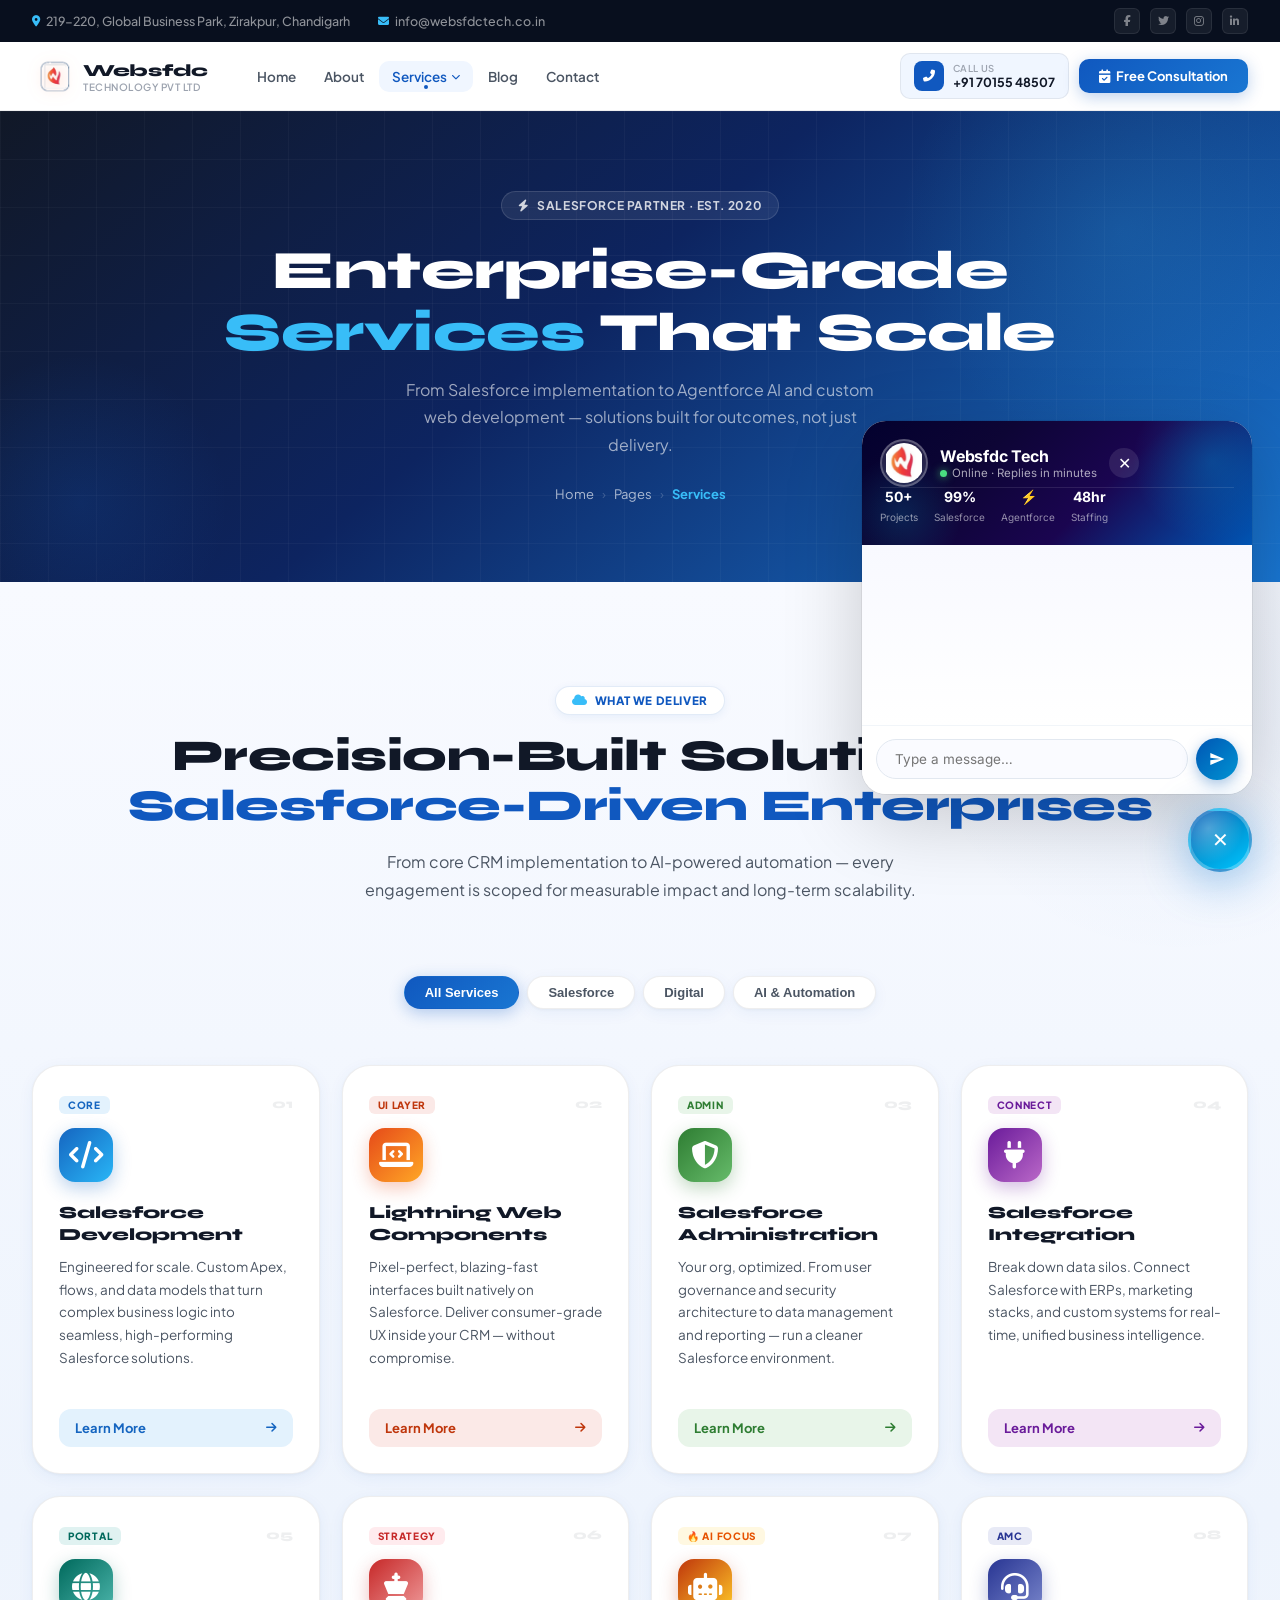
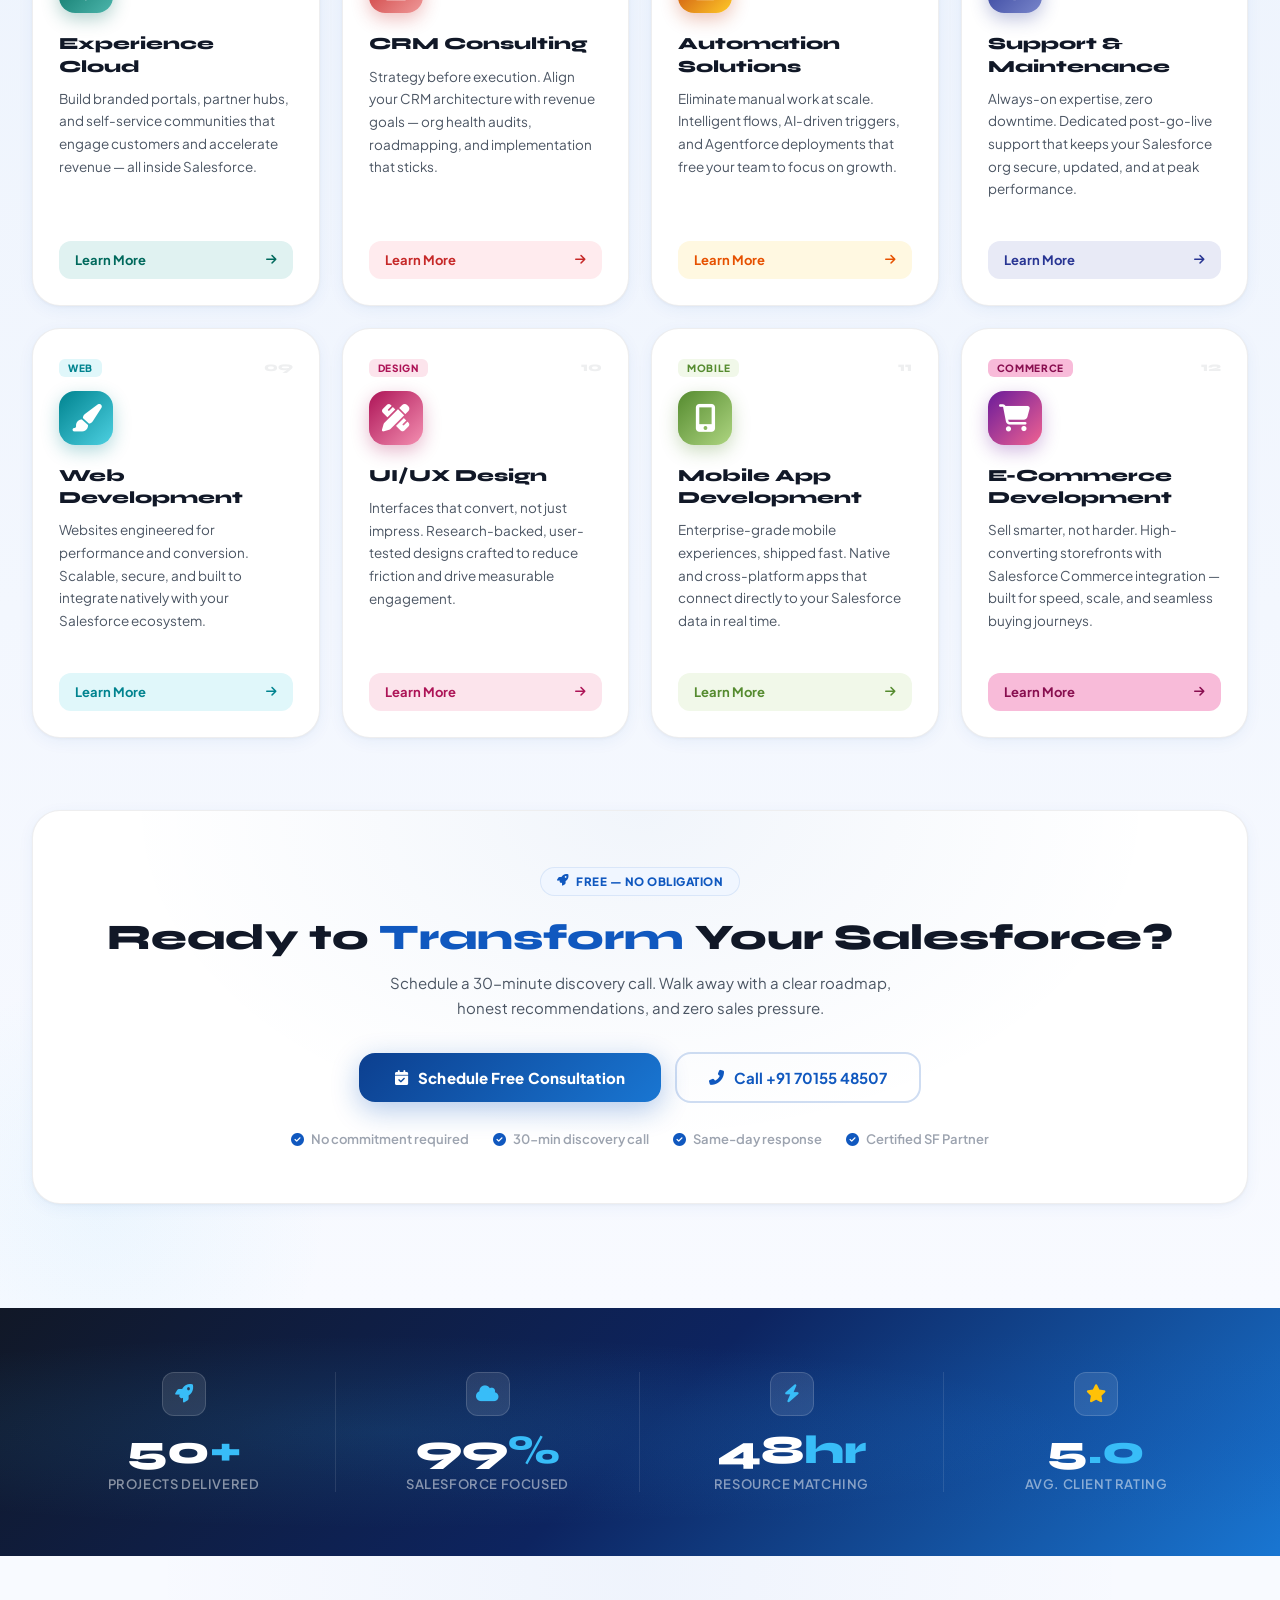
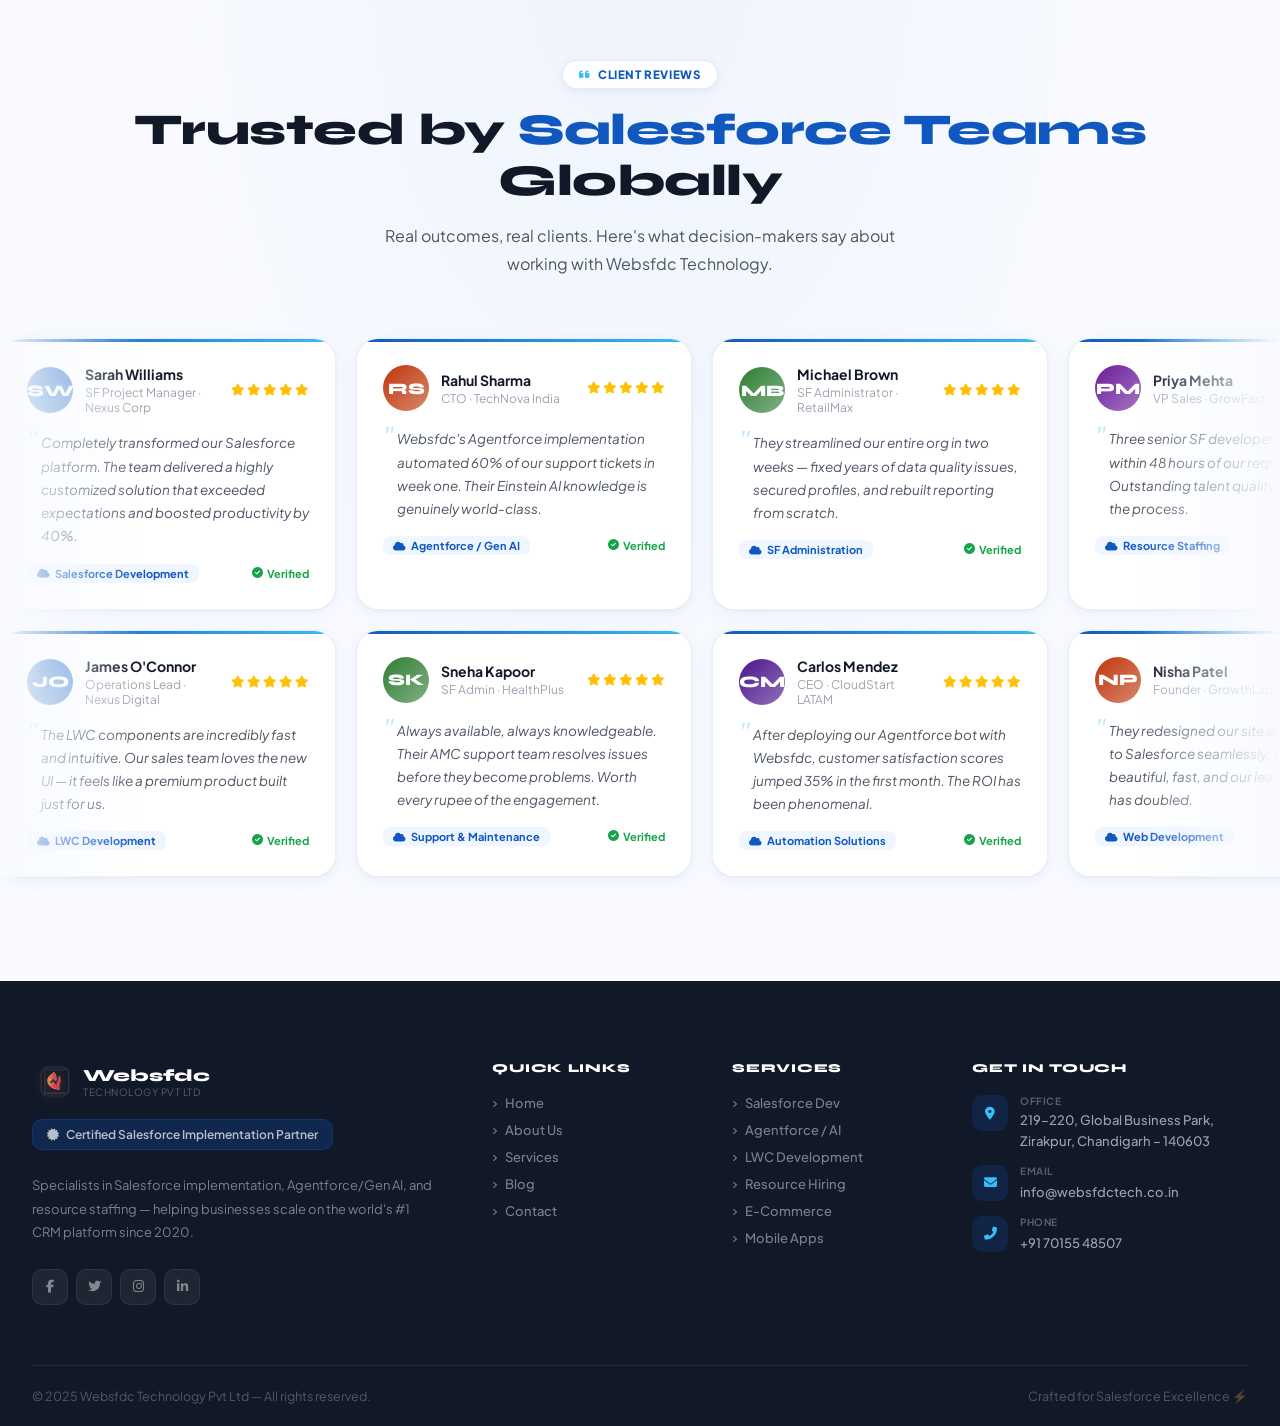
<file: Websfdc Site backup/service (1).html>
<!DOCTYPE html>
<html lang="en">
<head>
<meta charset="UTF-8"/>
<meta name="viewport" content="width=device-width,initial-scale=1.0"/>
<title>Services — Websfdc Technology</title>
<link rel="preconnect" href="https://fonts.googleapis.com"/>
<link rel="preconnect" href="https://fonts.gstatic.com" crossorigin/>
<link href="https://fonts.googleapis.com/css2?family=Plus+Jakarta+Sans:wght@400;500;600;700;800&family=Syne:wght@700;800&display=swap" rel="stylesheet"/>
<link rel="stylesheet" href="https://cdnjs.cloudflare.com/ajax/libs/font-awesome/6.5.0/css/all.min.css"/>
<style>
/* ═══════════════════════════════════════════════════════
   DESIGN TOKENS
═══════════════════════════════════════════════════════ */
:root {
  --p:       #1058BF;
  --p2:      #0C3F8F;
  --p3:      #1976D2;
  --sky:     #38BDF8;
  --accent:  #FF6B35;
  --dark:    #080F1E;
  --dark2:   #111827;
  --text:    #111827;
  --sub:     #4B5563;
  --muted:   #9CA3AF;
  --border:  rgba(17,24,39,0.07);
  --soft:    #F0F6FF;
  --softer:  #F8FAFF;
  --white:   #FFFFFF;
  --r-sm:    10px;
  --r-md:    16px;
  --r-lg:    22px;
  --r-xl:    28px;
  --shadow:  0 1px 3px rgba(0,0,0,.04), 0 4px 16px rgba(17,88,191,.06);
  --shadow2: 0 8px 32px rgba(17,88,191,.13), 0 2px 8px rgba(0,0,0,.06);
  --shadow3: 0 20px 64px rgba(17,88,191,.18), 0 4px 16px rgba(0,0,0,.08);
  --trans:   all .35s cubic-bezier(.4,0,.2,1);
}

*,*::before,*::after { box-sizing:border-box; margin:0; padding:0; }
html { scroll-behavior:smooth; }
body {
  font-family:'Plus Jakarta Sans',sans-serif;
  background:#fff; color:var(--text);
  -webkit-font-smoothing:antialiased;
  overflow-x:hidden;
}

/* ═══════════════════════════════════════════════════════
   TOPBAR
═══════════════════════════════════════════════════════ */
.topbar {
  background:var(--dark);
  padding:0;
  height:42px;
  display:flex;
  align-items:center;
}
.topbar-in {
  max-width:1320px; margin:0 auto; padding:0 32px;
  width:100%;
  display:flex; align-items:center; justify-content:space-between;
}
.topbar-left { display:flex; gap:28px; }
.topbar-left a {
  color:rgba(255,255,255,.55); font-size:12.5px; text-decoration:none;
  display:flex; align-items:center; gap:6px; transition:color .2s;
  font-weight:500;
}
.topbar-left a i { color:var(--sky); font-size:11px; }
.topbar-left a:hover { color:#fff; }
.topbar-right { display:flex; align-items:center; gap:10px; }
.tb-social {
  width:26px; height:26px; border-radius:6px;
  background:rgba(255,255,255,.06);
  border:1px solid rgba(255,255,255,.08);
  display:flex; align-items:center; justify-content:center;
  color:rgba(255,255,255,.45); font-size:11px; text-decoration:none;
  transition:var(--trans);
}
.tb-social:hover { background:var(--p3); color:#fff; transform:translateY(-2px); }

/* ═══════════════════════════════════════════════════════
   NAVBAR
═══════════════════════════════════════════════════════ */
.navbar {
  position:sticky; top:0; z-index:1000;
  background:rgba(255,255,255,.97);
  backdrop-filter:blur(20px) saturate(180%);
  border-bottom:1px solid var(--border);
  transition:box-shadow .3s;
}
.navbar.scrolled { box-shadow:0 4px 32px rgba(17,88,191,.09); }
.nav-in {
  max-width:1320px; margin:0 auto; padding:0 32px;
  display:flex; align-items:center; height:68px; gap:36px;
}
.brand {
  display:flex; align-items:center; gap:11px;
  text-decoration:none; flex-shrink:0;
}
.brand-logo {
  width:40px; height:40px;
  display:flex; align-items:center; justify-content:center;
}
.brand-logo img {
  width:40px; height:40px; object-fit:contain;
  filter:drop-shadow(0 2px 8px rgba(255,107,53,.35));
}
.brand-text .b1 {
  display:block; font-family:'Syne',sans-serif;
  font-size:17px; font-weight:800; color:var(--dark2); letter-spacing:-.3px;
}
.brand-text .b2 {
  display:block; font-size:10px; color:var(--muted);
  font-weight:600; letter-spacing:.5px; text-transform:uppercase;
}
.nav-links { display:flex; align-items:center; gap:2px; flex:1; list-style:none; }
.nav-links a {
  display:flex; align-items:center; gap:4px;
  padding:7px 13px; border-radius:var(--r-sm);
  font-size:13.5px; font-weight:600; color:var(--sub);
  text-decoration:none; transition:var(--trans);
}
.nav-links a:hover,.nav-links a.active { color:var(--p); background:var(--soft); }
.nav-links a.active { position:relative; }
.nav-links a.active::after {
  content:''; position:absolute; bottom:3px; left:50%;
  transform:translateX(-50%); width:4px; height:4px;
  border-radius:50%; background:var(--p);
}
/* Dropdown */
.nd { position:relative; }
.nd > a i { font-size:9px; transition:transform .25s; }
.nd:hover > a i { transform:rotate(180deg); }
.dd {
  position:absolute; top:calc(100% + 12px); left:-12px;
  background:#fff; border-radius:var(--r-xl);
  box-shadow:0 24px 64px rgba(17,88,191,.15), 0 0 0 1px rgba(17,88,191,.06);
  padding:10px; min-width:600px;
  opacity:0; visibility:hidden; transform:translateY(10px);
  transition:all .3s cubic-bezier(.34,1.56,.64,1); pointer-events:none;
}
.nd:hover .dd { opacity:1; visibility:visible; transform:translateY(0); pointer-events:all; }
.dd-g { display:grid; grid-template-columns:1fr 1fr; gap:4px; }
.dd-item {
  display:flex; align-items:flex-start; gap:12px;
  padding:13px 14px; border-radius:16px;
  text-decoration:none; color:inherit; transition:background .2s;
}
.dd-item:hover { background:var(--soft); }
.dd-ic {
  width:38px; height:38px; border-radius:10px;
  display:flex; align-items:center; justify-content:center;
  font-size:17px; flex-shrink:0;
}
.dd-tx strong { display:block; font-size:13px; font-weight:700; color:var(--text); margin-bottom:2px; }
.dd-tx span { font-size:11.5px; color:var(--muted); line-height:1.4; }
.dd-footer {
  margin-top:6px; padding:12px 14px;
  background:linear-gradient(135deg,var(--dark2),var(--p3));
  border-radius:16px; display:flex; align-items:center; justify-content:space-between;
}
.dd-footer span { color:rgba(255,255,255,.65); font-size:12px; }
.dd-footer a { color:#fff; font-size:12.5px; font-weight:700; text-decoration:none; display:flex; align-items:center; gap:5px; }

.nav-actions { display:flex; align-items:center; gap:10px; margin-left:auto; flex-shrink:0; }
.btn-phone {
  display:flex; align-items:center; gap:9px;
  padding:7px 13px; border-radius:var(--r-sm);
  background:var(--soft); border:1.5px solid var(--border);
  text-decoration:none; transition:var(--trans);
}
.btn-phone:hover { background:var(--p); border-color:var(--p); }
.btn-phone:hover * { color:#fff !important; }
.bp-ic {
  width:30px; height:30px; border-radius:8px;
  background:var(--p); color:#fff;
  display:flex; align-items:center; justify-content:center; font-size:12px;
}
.btn-phone:hover .bp-ic { background:rgba(255,255,255,.2); }
.bp-tx .t1 { display:block; font-size:9.5px; color:var(--muted); font-weight:600; text-transform:uppercase; letter-spacing:.4px; }
.bp-tx .t2 { display:block; font-size:12.5px; color:var(--text); font-weight:700; }
.btn-consult {
  padding:9px 20px; border-radius:var(--r-sm);
  background:linear-gradient(135deg,var(--p),var(--p3));
  color:#fff; font-size:13px; font-weight:700;
  text-decoration:none; white-space:nowrap;
  box-shadow:0 4px 16px rgba(17,88,191,.28);
  transition:var(--trans); display:flex; align-items:center; gap:6px;
  border:none; cursor:pointer;
}
.btn-consult:hover { transform:translateY(-2px); box-shadow:0 8px 28px rgba(17,88,191,.38); }
.burger { display:none; flex-direction:column; gap:5px; background:none; border:none; cursor:pointer; padding:4px; }
.burger span { display:block; width:22px; height:2px; background:var(--text); border-radius:2px; transition:var(--trans); }

/* ═══════════════════════════════════════════════════════
   PAGE HERO
═══════════════════════════════════════════════════════ */
.hero {
  background:linear-gradient(140deg, var(--dark2) 0%, #0D2460 45%, var(--p3) 100%);
  padding:80px 32px; text-align:center; position:relative; overflow:hidden;
}
.hero-grid {
  position:absolute; inset:0;
  background-image:linear-gradient(rgba(255,255,255,.03) 1px,transparent 1px),
    linear-gradient(90deg,rgba(255,255,255,.03) 1px,transparent 1px);
  background-size:48px 48px;
}
.hero-orb1 {
  position:absolute; top:-120px; right:-80px;
  width:480px; height:480px; border-radius:50%;
  background:radial-gradient(circle,rgba(56,189,248,.14),transparent 65%);
}
.hero-orb2 {
  position:absolute; bottom:-80px; left:-80px;
  width:320px; height:320px; border-radius:50%;
  background:radial-gradient(circle,rgba(17,88,191,.2),transparent 65%);
}
.hero-inner { position:relative; z-index:1; }
.hero-eyebrow {
  display:inline-flex; align-items:center; gap:8px;
  background:rgba(255,255,255,.08); border:1px solid rgba(255,255,255,.12);
  color:rgba(255,255,255,.8); padding:6px 16px; border-radius:20px;
  font-size:12px; font-weight:700; letter-spacing:.6px; text-transform:uppercase;
  margin-bottom:20px;
}
.hero h1 {
  font-family:'Syne',sans-serif;
  font-size:clamp(30px,5vw,54px); font-weight:800; color:#fff;
  line-height:1.15; letter-spacing:-.5px; margin-bottom:12px;
}
.hero h1 em { font-style:normal; color:var(--sky); }
.hero p {
  font-size:16px; color:rgba(255,255,255,.6);
  max-width:480px; margin:0 auto 28px; line-height:1.7;
}
.breadcrumb {
  display:flex; align-items:center; justify-content:center;
  gap:8px; list-style:none; font-size:13px;
}
.breadcrumb li { color:rgba(255,255,255,.4); }
.breadcrumb li a { color:rgba(255,255,255,.65); text-decoration:none; transition:color .2s; }
.breadcrumb li a:hover { color:#fff; }
.breadcrumb li.act { color:var(--sky); font-weight:700; }
.breadcrumb li:not(:last-child)::after { content:'›'; margin-left:8px; opacity:.5; }

/* ═══════════════════════════════════════════════════════
   SERVICES SECTION — THE STAR
═══════════════════════════════════════════════════════ */
.services {
  padding:104px 32px;
  background:linear-gradient(180deg, #F8FAFF 0%, #EEF4FD 40%, #F8FAFF 100%);
  position:relative; overflow:hidden;
}
.services::before {
  content:''; position:absolute; top:-200px; right:-200px;
  width:600px; height:600px; border-radius:50%;
  background:radial-gradient(circle,rgba(17,88,191,.05),transparent 65%);
  pointer-events:none;
}
.services::after {
  content:''; position:absolute; bottom:-150px; left:-150px;
  width:500px; height:500px; border-radius:50%;
  background:radial-gradient(circle,rgba(56,189,248,.06),transparent 65%);
  pointer-events:none;
}
.svc-wrap { max-width:1320px; margin:0 auto; position:relative; z-index:1; }

/* Section header */
.svc-header { text-align:center; margin-bottom:72px; }
.sec-tag {
  display:inline-flex; align-items:center; gap:7px;
  background:#fff; color:var(--p); padding:6px 16px;
  border-radius:20px; font-size:11.5px; font-weight:800;
  letter-spacing:.6px; text-transform:uppercase; margin-bottom:16px;
  border:1.5px solid rgba(17,88,191,.12);
  box-shadow:0 2px 10px rgba(17,88,191,.07);
}
.sec-tag i { font-size:12px; color:var(--sky); }
.sec-h {
  font-family:'Syne',sans-serif;
  font-size:clamp(26px,4vw,44px); font-weight:800;
  color:var(--text); line-height:1.15; letter-spacing:-.5px;
  margin-bottom:16px;
}
.sec-h em { font-style:normal; color:var(--p); }
.sec-sub {
  font-size:16px; color:var(--sub); line-height:1.75;
  max-width:580px; margin:0 auto;
}

/* Filter tabs */
.filter-tabs {
  display:flex; align-items:center; justify-content:center;
  gap:8px; margin-bottom:56px; flex-wrap:wrap;
}
.ftab {
  padding:8px 20px; border-radius:24px; font-size:13px; font-weight:600;
  background:#fff; border:1.5px solid var(--border); color:var(--sub);
  cursor:pointer; transition:var(--trans);
  box-shadow:var(--shadow);
}
.ftab:hover { border-color:var(--p); color:var(--p); }
.ftab.active {
  background:linear-gradient(135deg,var(--p),var(--p3));
  border-color:transparent; color:#fff;
  box-shadow:0 4px 16px rgba(17,88,191,.3);
}

/* Grid */
.svc-grid {
  display:grid;
  grid-template-columns:repeat(4,1fr);
  gap:22px;
}

/* ───────────────── SERVICE CARD ───────────────── */
.svc-card {
  background:#fff; border-radius:var(--r-xl);
  border:1.5px solid var(--border);
  padding:30px 26px 26px;
  position:relative; overflow:hidden;
  transition:var(--trans);
  box-shadow:var(--shadow);
  display:flex; flex-direction:column;
  cursor:pointer;
}

/* Subtle gradient shimmer top */
.svc-card::before {
  content:''; position:absolute; top:0; left:0; right:0;
  height:3px; border-radius:var(--r-xl) var(--r-xl) 0 0;
  background:linear-gradient(90deg, var(--card-c1), var(--card-c2));
  opacity:0; transition:opacity .3s;
}
/* Full overlay on hover */
.svc-card::after {
  content:''; position:absolute; inset:0; border-radius:calc(var(--r-xl) - 1px);
  background:linear-gradient(140deg, var(--card-c1), var(--card-c2));
  opacity:0; transition:opacity .35s; z-index:0;
}
.svc-card:hover {
  transform:translateY(-10px) scale(1.015);
  box-shadow:var(--shadow3);
  border-color:transparent;
}
.svc-card:hover::before { opacity:1; }
.svc-card:hover::after  { opacity:1; }
.svc-card > * { position:relative; z-index:1; }

/* Icon */
.svc-icon-wrap {
  width:54px; height:54px; border-radius:16px;
  display:flex; align-items:center; justify-content:center;
  font-size:22px; margin-bottom:20px; flex-shrink:0;
  transition:var(--trans);
  background:linear-gradient(135deg, var(--card-ic1), var(--card-ic2));
  box-shadow:0 6px 18px var(--card-sh);
}
.svc-card:hover .svc-icon-wrap {
  transform:rotate(-6deg) scale(1.12);
  box-shadow:0 10px 28px rgba(0,0,0,.2);
}
.svc-icon-wrap i { color:#fff; }

/* Top row */
.svc-top { display:flex; align-items:flex-start; justify-content:space-between; margin-bottom:14px; }
.svc-cat {
  font-size:10px; font-weight:800; text-transform:uppercase;
  letter-spacing:.7px; padding:3px 9px; border-radius:6px;
  background:var(--card-tag-bg); color:var(--card-tag-c);
  transition:var(--trans);
}
.svc-card:hover .svc-cat { background:rgba(255,255,255,.18); color:rgba(255,255,255,.85); }

.svc-num {
  font-family:'Syne',sans-serif; font-size:13px; font-weight:800;
  color:var(--border); transition:var(--trans);
}
.svc-card:hover .svc-num { color:rgba(255,255,255,.2); }

/* Title */
.svc-title {
  font-family:'Syne',sans-serif; font-size:17px; font-weight:800;
  color:var(--text); margin-bottom:10px; line-height:1.3;
  transition:color .3s;
}
.svc-card:hover .svc-title { color:#fff; }

/* Description */
.svc-desc {
  font-size:13.5px; color:var(--sub); line-height:1.68;
  margin-bottom:20px; flex:1;
  transition:color .3s;
}
.svc-card:hover .svc-desc { color:rgba(255,255,255,.75); }

/* Feature pills — hidden by default, shown on hover */
.svc-pills {
  display:flex; flex-wrap:wrap; gap:6px; margin-bottom:20px;
  max-height:0; overflow:hidden; opacity:0;
  transition:max-height .4s ease, opacity .3s;
}
.svc-card:hover .svc-pills { max-height:80px; opacity:1; }
.pill {
  font-size:11px; font-weight:600; padding:4px 10px; border-radius:8px;
  background:rgba(255,255,255,.18); color:rgba(255,255,255,.9);
  border:1px solid rgba(255,255,255,.2);
}

/* CTA button */
.svc-btn {
  display:flex; align-items:center; justify-content:space-between;
  padding:11px 16px; border-radius:12px;
  background:var(--card-tag-bg); border:none;
  color:var(--card-tag-c); font-size:13px; font-weight:700;
  cursor:pointer; text-decoration:none; width:100%;
  transition:var(--trans);
}
.svc-btn i { font-size:12px; transition:transform .25s; }
.svc-btn:hover i { transform:translateX(4px); }
.svc-card:hover .svc-btn {
  background:rgba(255,255,255,.18);
  border:1.5px solid rgba(255,255,255,.25);
  color:#fff;
}
.svc-card:hover .svc-btn:hover { background:rgba(255,255,255,.28); }

/* Card Color Themes — each card gets its own palette */
.t-blue   { --card-c1:#0D47A1; --card-c2:#1976D2; --card-ic1:#1565C0; --card-ic2:#29B6F6; --card-sh:rgba(21,101,192,.3);  --card-tag-bg:#E3F2FD; --card-tag-c:#1565C0; }
.t-orange { --card-c1:#BF360C; --card-c2:#F57F17; --card-ic1:#E64A19; --card-ic2:#FFA726; --card-sh:rgba(230,74,25,.3);   --card-tag-bg:#FBE9E7; --card-tag-c:#BF360C; }
.t-green  { --card-c1:#1B5E20; --card-c2:#43A047; --card-ic1:#2E7D32; --card-ic2:#66BB6A; --card-sh:rgba(46,125,50,.3);   --card-tag-bg:#E8F5E9; --card-tag-c:#2E7D32; }
.t-violet { --card-c1:#4A148C; --card-c2:#8E24AA; --card-ic1:#6A1B9A; --card-ic2:#BA68C8; --card-sh:rgba(106,27,154,.3);  --card-tag-bg:#F3E5F5; --card-tag-c:#6A1B9A; }
.t-red    { --card-c1:#B71C1C; --card-c2:#E53935; --card-ic1:#C62828; --card-ic2:#EF9A9A; --card-sh:rgba(198,40,40,.3);   --card-tag-bg:#FFEBEE; --card-tag-c:#C62828; }
.t-teal   { --card-c1:#004D40; --card-c2:#00897B; --card-ic1:#00695C; --card-ic2:#4DB6AC; --card-sh:rgba(0,105,92,.3);    --card-tag-bg:#E0F2F1; --card-tag-c:#00695C; }
.t-indigo { --card-c1:#1A237E; --card-c2:#3949AB; --card-ic1:#283593; --card-ic2:#7986CB; --card-sh:rgba(40,53,147,.3);   --card-tag-bg:#E8EAF6; --card-tag-c:#283593; }
.t-rose   { --card-c1:#880E4F; --card-c2:#E91E63; --card-ic1:#AD1457; --card-ic2:#F48FB1; --card-sh:rgba(173,20,87,.3);   --card-tag-bg:#FCE4EC; --card-tag-c:#AD1457; }
.t-amber  { --card-c1:#E65100; --card-c2:#FF8F00; --card-ic1:#BF360C; --card-ic2:#FFCA28; --card-sh:rgba(191,54,12,.3);   --card-tag-bg:#FFF8E1; --card-tag-c:#E65100; }
.t-cyan   { --card-c1:#006064; --card-c2:#0097A7; --card-ic1:#00838F; --card-ic2:#4DD0E1; --card-sh:rgba(0,131,143,.3);   --card-tag-bg:#E0F7FA; --card-tag-c:#00838F; }
.t-lime   { --card-c1:#33691E; --card-c2:#7CB342; --card-ic1:#558B2F; --card-ic2:#AED581; --card-sh:rgba(85,139,47,.3);   --card-tag-bg:#F1F8E9; --card-tag-c:#558B2F; }
.t-pink   { --card-c1:#4A148C; --card-c2:#D81B60; --card-ic1:#6A1B9A; --card-ic2:#F06292; --card-sh:rgba(106,27,154,.3);  --card-tag-bg:#F8BBD9; --card-tag-c:#880E4F; }

/* ── CTA Section ── */
.svc-cta {
  text-align:center; margin-top:72px; padding:56px 32px;
  background:#fff; border-radius:var(--r-xl);
  border:1.5px solid var(--border);
  position:relative; overflow:hidden;
  box-shadow:var(--shadow);
}
.svc-cta::before {
  content:''; position:absolute; inset:0;
  background:radial-gradient(ellipse at 50% 0%,rgba(17,88,191,.06),transparent 60%);
}
.cta-inner { position:relative; z-index:1; }
.cta-badge {
  display:inline-flex; align-items:center; gap:7px;
  background:var(--soft); color:var(--p); padding:6px 16px;
  border-radius:20px; font-size:11.5px; font-weight:800;
  letter-spacing:.5px; text-transform:uppercase; margin-bottom:20px;
  border:1.5px solid rgba(17,88,191,.1);
}
.cta-h {
  font-family:'Syne',sans-serif; font-size:clamp(22px,3.5vw,36px);
  font-weight:800; color:var(--text); margin-bottom:12px; line-height:1.2;
}
.cta-h em { font-style:normal; color:var(--p); }
.cta-sub { font-size:15px; color:var(--sub); margin-bottom:32px; line-height:1.65; }
.cta-btns { display:flex; align-items:center; justify-content:center; gap:14px; flex-wrap:wrap; }
.btn-cta-primary {
  display:inline-flex; align-items:center; gap:10px;
  padding:15px 36px; border-radius:16px;
  background:linear-gradient(135deg,var(--p2),var(--p3));
  color:#fff; font-size:15px; font-weight:800;
  text-decoration:none; letter-spacing:.1px;
  box-shadow:0 8px 28px rgba(17,88,191,.32);
  transition:var(--trans); border:none; cursor:pointer;
}
.btn-cta-primary:hover { transform:translateY(-3px); box-shadow:0 14px 40px rgba(17,88,191,.44); }
.btn-cta-secondary {
  display:inline-flex; align-items:center; gap:10px;
  padding:14px 32px; border-radius:16px;
  background:transparent; color:var(--p);
  font-size:15px; font-weight:700; text-decoration:none;
  border:2px solid rgba(17,88,191,.2); transition:var(--trans);
}
.btn-cta-secondary:hover { border-color:var(--p); background:var(--soft); }
.cta-trust {
  display:flex; align-items:center; justify-content:center;
  gap:24px; margin-top:28px; flex-wrap:wrap;
}
.ct-item {
  display:flex; align-items:center; gap:7px;
  font-size:13px; font-weight:600; color:var(--muted);
}
.ct-item i { color:var(--p); font-size:13px; }

/* ═══════════════════════════════════════════════════════
   STATS BAR
═══════════════════════════════════════════════════════ */
.stats {
  background:linear-gradient(135deg,var(--dark2) 0%,#0D2460 50%,var(--p3) 100%);
  padding:64px 32px; position:relative; overflow:hidden;
}
.stats::before {
  content:''; position:absolute; inset:0;
  background:radial-gradient(ellipse at 30% 50%,rgba(56,189,248,.12),transparent 55%),
    radial-gradient(ellipse at 80% 50%,rgba(17,88,191,.15),transparent 55%);
}
.stats-in { max-width:1320px; margin:0 auto; position:relative; z-index:1; }
.stats-grid { display:grid; grid-template-columns:repeat(4,1fr); gap:0; }
.stat-item {
  text-align:center; padding:0 24px;
  border-right:1px solid rgba(255,255,255,.1);
}
.stat-item:last-child { border-right:none; }
.stat-icon-wrap {
  width:44px; height:44px; border-radius:12px;
  background:rgba(255,255,255,.1); border:1px solid rgba(255,255,255,.15);
  display:flex; align-items:center; justify-content:center;
  font-size:18px; margin:0 auto 14px;
}
.stat-num {
  font-family:'Syne',sans-serif; font-size:40px; font-weight:800;
  color:#fff; line-height:1; margin-bottom:6px;
}
.stat-num span { color:var(--sky); }
.stat-lbl { font-size:13px; color:rgba(255,255,255,.5); font-weight:600; text-transform:uppercase; letter-spacing:.6px; }

/* ═══════════════════════════════════════════════════════
   TESTIMONIALS — DUAL MARQUEE
═══════════════════════════════════════════════════════ */
.testi {
  padding:104px 0;
  background:var(--softer);
  overflow:hidden;
  position:relative;
}
.testi::before {
  content:''; position:absolute; inset:0;
  background:radial-gradient(ellipse at 50% 0%,rgba(17,88,191,.04),transparent 55%);
}
.testi-head {
  text-align:center; margin-bottom:60px;
  padding:0 32px; position:relative; z-index:1;
}
.marquee-outer { position:relative; }
.marquee-fade-l, .marquee-fade-r {
  position:absolute; top:0; bottom:0; width:140px; z-index:2; pointer-events:none;
}
.marquee-fade-l { left:0;  background:linear-gradient(90deg,var(--softer),transparent); }
.marquee-fade-r { right:0; background:linear-gradient(-90deg,var(--softer),transparent); }
.marquee-wrap { display:flex; flex-direction:column; gap:20px; }
.m-row { display:flex; gap:20px; width:max-content; }
.m-row.r1 { animation:mLeft  42s linear infinite; }
.m-row.r2 { animation:mRight 48s linear infinite; }
.m-row:hover { animation-play-state:paused; }
@keyframes mLeft  { 0%{transform:translateX(0)} 100%{transform:translateX(-50%)} }
@keyframes mRight { 0%{transform:translateX(-50%)} 100%{transform:translateX(0)} }

.t-card {
  flex-shrink:0; width:336px; background:#fff;
  border-radius:22px; padding:26px;
  border:1.5px solid var(--border);
  box-shadow:var(--shadow);
  transition:transform .3s, box-shadow .3s;
  position:relative; overflow:hidden;
}
.t-card::before {
  content:''; position:absolute; top:0; left:0; right:0;
  height:3px; background:linear-gradient(90deg,var(--p),var(--sky));
  border-radius:22px 22px 0 0;
}
.t-card:hover { transform:translateY(-6px); box-shadow:var(--shadow2); }
.t-head { display:flex; align-items:center; gap:12px; margin-bottom:16px; }
.t-av {
  width:46px; height:46px; border-radius:50%; flex-shrink:0;
  display:flex; align-items:center; justify-content:center;
  font-family:'Syne',sans-serif; font-size:16px; font-weight:800; color:#fff;
}
.t-name { font-size:14px; font-weight:700; color:var(--text); display:block; margin-bottom:2px; }
.t-role { font-size:12px; color:var(--muted); display:block; }
.t-stars { display:flex; gap:2px; margin-left:auto; }
.t-stars i { color:#FFC107; font-size:12px; }
.t-quote {
  font-size:13.5px; color:var(--sub); line-height:1.72;
  font-style:italic; position:relative; padding-left:14px; margin-bottom:16px;
}
.t-quote::before {
  content:'"'; position:absolute; left:0; top:-4px;
  font-size:26px; color:var(--sky); opacity:.35;
  font-family:Georgia,serif; line-height:1;
}
.t-footer { display:flex; align-items:center; justify-content:space-between; }
.t-svc {
  display:inline-flex; align-items:center; gap:5px;
  font-size:11px; font-weight:700; color:var(--p);
  background:var(--soft); padding:3px 10px; border-radius:7px;
}
.t-verified {
  display:flex; align-items:center; gap:4px;
  font-size:11px; font-weight:700; color:#16A34A;
}
.t-verified i { font-size:11px; }

/* ═══════════════════════════════════════════════════════
   FOOTER
═══════════════════════════════════════════════════════ */
footer {
  background:var(--dark2);
  padding:80px 32px 0;
}
.ft-in { max-width:1320px; margin:0 auto; }
.ft-grid {
  display:grid; grid-template-columns:2.2fr 1fr 1fr 1.5fr;
  gap:56px; padding-bottom:60px;
  border-bottom:1px solid rgba(255,255,255,.07);
}
.ft-brand { display:flex; align-items:center; gap:11px; margin-bottom:18px; }
.ft-logo { width:40px; height:40px; display:flex; align-items:center; justify-content:center; }
.ft-logo img { width:40px; height:40px; object-fit:contain; filter:drop-shadow(0 2px 8px rgba(255,107,53,.4)); }
.ft-bname .b1 { font-family:'Syne',sans-serif; font-size:17px; font-weight:800; color:#fff; display:block; }
.ft-bname .b2 { font-size:10px; color:rgba(255,255,255,.3); text-transform:uppercase; letter-spacing:.5px; display:block; }
.ft-desc { font-size:13px; color:rgba(255,255,255,.45); line-height:1.8; margin-bottom:24px; }
.ft-badge {
  display:inline-flex; align-items:center; gap:7px;
  background:rgba(17,88,191,.25); color:rgba(255,255,255,.7);
  padding:7px 14px; border-radius:10px; font-size:12px; font-weight:600;
  border:1px solid rgba(17,88,191,.3); margin-bottom:24px;
}
.ft-social { display:flex; gap:8px; }
.ft-soc {
  width:36px; height:36px; border-radius:10px;
  background:rgba(255,255,255,.06); border:1px solid rgba(255,255,255,.07);
  color:rgba(255,255,255,.45); font-size:13px; display:flex;
  align-items:center; justify-content:center; text-decoration:none;
  transition:var(--trans);
}
.ft-soc:hover { background:var(--p3); color:#fff; transform:translateY(-3px); }
.ft-col h4 {
  font-family:'Syne',sans-serif; font-size:12px; font-weight:800; color:#fff;
  margin-bottom:20px; text-transform:uppercase; letter-spacing:.7px;
}
.ft-links { list-style:none; }
.ft-links li { margin-bottom:11px; }
.ft-links a {
  font-size:13px; color:rgba(255,255,255,.45); text-decoration:none;
  display:flex; align-items:center; gap:7px; transition:var(--trans);
  font-weight:500;
}
.ft-links a i { font-size:9px; }
.ft-links a:hover { color:#fff; padding-left:5px; }
.ft-ci { display:flex; gap:12px; margin-bottom:14px; align-items:flex-start; }
.ft-cic {
  width:36px; height:36px; border-radius:10px; flex-shrink:0;
  background:rgba(17,88,191,.2); color:var(--sky);
  display:flex; align-items:center; justify-content:center; font-size:13px;
}
.ft-ci strong { display:block; font-size:10px; color:rgba(255,255,255,.3); text-transform:uppercase; letter-spacing:.5px; margin-bottom:3px; }
.ft-ci a, .ft-ci p { font-size:13px; color:rgba(255,255,255,.6); text-decoration:none; line-height:1.55; transition:color .2s; font-weight:500; }
.ft-ci a:hover { color:#fff; }
.ft-bot {
  padding:22px 0; display:flex; align-items:center; justify-content:space-between;
  font-size:12.5px; color:rgba(255,255,255,.28);
}
.ft-bot a { color:rgba(255,255,255,.4); text-decoration:none; }
.ft-bot a:hover { color:#fff; }

/* ── Misc ── */
.btt {
  position:fixed; bottom:118px; left:28px; z-index:999;
  width:40px; height:40px; border-radius:12px;
  background:var(--p); color:#fff; border:none; cursor:pointer;
  display:flex; align-items:center; justify-content:center; font-size:14px;
  box-shadow:0 4px 16px rgba(17,88,191,.35);
  opacity:0; transform:translateY(10px); transition:var(--trans);
}
.btt.show { opacity:1; transform:translateY(0); }
.btt:hover { background:var(--dark2); transform:translateY(-3px); }

/* Mobile menu */
.mob { display:none; position:fixed; inset:0; z-index:9999; background:rgba(0,0,0,.55); backdrop-filter:blur(6px); }
.mob.open { display:block; }
.mob-p {
  position:absolute; top:0; right:0; bottom:0; width:min(320px,88vw);
  background:#fff; padding:24px 22px; overflow-y:auto;
  animation:slideIn .3s ease;
}
@keyframes slideIn { from{transform:translateX(100%)} to{transform:translateX(0)} }
.mob-x { float:right; background:var(--soft); border:none; cursor:pointer; width:34px; height:34px; border-radius:9px; display:flex; align-items:center; justify-content:center; font-size:15px; color:var(--text); }
.mob-nav { margin-top:52px; }
.mob-nav a { display:flex; align-items:center; gap:10px; padding:12px 14px; border-radius:12px; font-size:14px; font-weight:600; color:var(--text); text-decoration:none; transition:var(--trans); margin-bottom:4px; }
.mob-nav a:hover,.mob-nav a.active { background:var(--soft); color:var(--p); }

/* Scroll anim */
.reveal { opacity:0; transform:translateY(30px); transition:opacity .6s ease, transform .6s ease; }
.reveal.vis { opacity:1; transform:translateY(0); }

/* ── RESPONSIVE ── */
@media(max-width:1200px) { .svc-grid { grid-template-columns:repeat(3,1fr); } }
@media(max-width:1024px) { .ft-grid { grid-template-columns:1fr 1fr; gap:36px; } .stats-grid { grid-template-columns:repeat(2,1fr); gap:32px; } .stat-item { border-right:none; } .nav-actions .btn-phone { display:none; } }
@media(max-width:768px)  { .topbar { display:none; } .nav-links,.btn-consult { display:none; } .burger { display:flex; margin-left:auto; } .svc-grid { grid-template-columns:repeat(2,1fr); } .ft-grid { grid-template-columns:1fr; } .ft-bot { flex-direction:column; gap:8px; text-align:center; } .hero h1 { font-size:32px; } }
@media(max-width:520px)  { .svc-grid { grid-template-columns:1fr; } .stats-grid { grid-template-columns:1fr 1fr; } .filter-tabs { gap:6px; } .ftab { padding:7px 14px; font-size:12px; } }
</style>
</head>
<body>

<!-- TOPBAR -->
<div class="topbar">
  <div class="topbar-in">
    <div class="topbar-left">
      <a href="#"><i class="fas fa-map-marker-alt"></i> 219-220, Global Business Park, Zirakpur, Chandigarh</a>
      <a href="mailto:info@websfdctech.co.in"><i class="fas fa-envelope"></i> info@websfdctech.co.in</a>
    </div>
    <div class="topbar-right">
      <a href="#" class="tb-social"><i class="fab fa-facebook-f"></i></a>
      <a href="#" class="tb-social"><i class="fab fa-twitter"></i></a>
      <a href="#" class="tb-social"><i class="fab fa-instagram"></i></a>
      <a href="#" class="tb-social"><i class="fab fa-linkedin-in"></i></a>
    </div>
  </div>
</div>

<!-- NAVBAR -->
<nav class="navbar" id="navbar">
  <div class="nav-in">
    <a href="index.html" class="brand">
      <div class="brand-logo">
        <img src="[data-uri]" alt="Websfdc"/>
      </div>
      <div class="brand-text">
        <span class="b1">Websfdc</span>
        <span class="b2">Technology Pvt Ltd</span>
      </div>
    </a>
    <ul class="nav-links">
      <li><a href="index.html">Home</a></li>
      <li><a href="about.html">About</a></li>
      <li class="nd">
        <a href="service.html" class="active">Services <i class="fas fa-chevron-down"></i></a>
        <div class="dd">
          <div class="dd-g">
            <a class="dd-item" href="#"><div class="dd-ic" style="background:#E3F2FD">⚡</div><div class="dd-tx"><strong>Salesforce Development</strong><span>Apex, Custom Apps, Automation</span></div></a>
            <a class="dd-item" href="#"><div class="dd-ic" style="background:#E8F5E9">🤖</div><div class="dd-tx"><strong>Agentforce & Gen AI</strong><span>Einstein AI, Copilot, LLM</span></div></a>
            <a class="dd-item" href="#"><div class="dd-ic" style="background:#FFF8E1">⚙️</div><div class="dd-tx"><strong>LWC Development</strong><span>Lightning Components, Aura</span></div></a>
            <a class="dd-item" href="#"><div class="dd-ic" style="background:#F3E5F5">👥</div><div class="dd-tx"><strong>Resource Staffing</strong><span>Developers, Admins, Architects</span></div></a>
            <a class="dd-item" href="#"><div class="dd-ic" style="background:#FCE4EC">🔧</div><div class="dd-tx"><strong>SF Admin Services</strong><span>User setup, security, reporting</span></div></a>
            <a class="dd-item" href="#"><div class="dd-ic" style="background:#FFF3E0">🏢</div><div class="dd-tx"><strong>Zoho CRM</strong><span>Implementation & customization</span></div></a>
          </div>
          <div class="dd-footer">
            <span>✦ Certified Salesforce Partner</span>
            <a href="service.html">All Services <i class="fas fa-arrow-right"></i></a>
          </div>
        </div>
      </li>
      <li><a href="blog.html">Blog</a></li>
      <li><a href="contact.html">Contact</a></li>
    </ul>
    <div class="nav-actions">
      <a href="tel:+917015548507" class="btn-phone">
        <div class="bp-ic"><i class="fas fa-phone-alt"></i></div>
        <div class="bp-tx"><span class="t1">Call Us</span><span class="t2">+91 70155 48507</span></div>
      </a>
      <a href="contact.html" class="btn-consult"><i class="fas fa-calendar-check"></i> Free Consultation</a>
    </div>
    <button class="burger" id="burger"><span></span><span></span><span></span></button>
  </div>
</nav>

<!-- Mobile Menu -->
<div class="mob" id="mob">
  <div class="mob-p">
    <button class="mob-x" id="mobX">✕</button>
    <div class="mob-nav">
      <a href="index.html"><i class="fas fa-home"></i> Home</a>
      <a href="about.html"><i class="fas fa-info-circle"></i> About</a>
      <a href="service.html" class="active"><i class="fas fa-cogs"></i> Services</a>
      <a href="blog.html"><i class="fas fa-blog"></i> Blog</a>
      <a href="contact.html"><i class="fas fa-envelope"></i> Contact</a>
      <a href="tel:+917015548507" style="background:var(--p);color:#fff;margin-top:12px;border-radius:12px;"><i class="fas fa-phone-alt"></i> +91 70155 48507</a>
    </div>
  </div>
</div>

<!-- HERO -->
<section class="hero">
  <div class="hero-grid"></div>
  <div class="hero-orb1"></div>
  <div class="hero-orb2"></div>
  <div class="hero-inner">
    <div class="hero-eyebrow"><i class="fas fa-bolt"></i> Salesforce Partner · Est. 2020</div>
    <h1>Enterprise-Grade<br><em>Services</em> That Scale</h1>
    <p>From Salesforce implementation to Agentforce AI and custom web development — solutions built for outcomes, not just delivery.</p>
    <ol class="breadcrumb">
      <li><a href="index.html">Home</a></li>
      <li><a href="#">Pages</a></li>
      <li class="act">Services</li>
    </ol>
  </div>
</section>

<!-- ════════════════════════════════════════════
     SERVICES SECTION
════════════════════════════════════════════ -->
<section class="services" id="services">
  <div class="svc-wrap">

    <!-- Header -->
    <div class="svc-header reveal">
      <div class="sec-tag"><i class="fas fa-cloud"></i> What We Deliver</div>
      <h2 class="sec-h">Precision-Built Solutions for<br><em>Salesforce-Driven Enterprises</em></h2>
      <p class="sec-sub">From core CRM implementation to AI-powered automation — every engagement is scoped for measurable impact and long-term scalability.</p>
    </div>

    <!-- Filter Tabs -->
    <div class="filter-tabs reveal" id="filters">
      <button class="ftab active" data-filter="all">All Services</button>
      <button class="ftab" data-filter="salesforce">Salesforce</button>
      <button class="ftab" data-filter="digital">Digital</button>
      <button class="ftab" data-filter="ai">AI & Automation</button>
    </div>

    <!-- Cards -->
    <div class="svc-grid" id="svcGrid">

      <div class="svc-card t-blue reveal" data-cat="salesforce">
        <div class="svc-top">
          <span class="svc-cat">Core</span>
          <span class="svc-num">01</span>
        </div>
        <div class="svc-icon-wrap"><i class="fas fa-code fa-lg"></i></div>
        <h3 class="svc-title">Salesforce Development</h3>
        <p class="svc-desc">Engineered for scale. Custom Apex, flows, and data models that turn complex business logic into seamless, high-performing Salesforce solutions.</p>
        <div class="svc-pills">
          <span class="pill">Apex & LWC</span><span class="pill">Custom Apps</span><span class="pill">Flows</span>
        </div>
        <a href="#" class="svc-btn">Learn More <i class="fas fa-arrow-right"></i></a>
      </div>

      <div class="svc-card t-orange reveal" data-cat="salesforce">
        <div class="svc-top">
          <span class="svc-cat">UI Layer</span>
          <span class="svc-num">02</span>
        </div>
        <div class="svc-icon-wrap"><i class="fas fa-laptop-code fa-lg"></i></div>
        <h3 class="svc-title">Lightning Web Components</h3>
        <p class="svc-desc">Pixel-perfect, blazing-fast interfaces built natively on Salesforce. Deliver consumer-grade UX inside your CRM — without compromise.</p>
        <div class="svc-pills">
          <span class="pill">LWC</span><span class="pill">Aura Migration</span><span class="pill">Custom UI</span>
        </div>
        <a href="#" class="svc-btn">Learn More <i class="fas fa-arrow-right"></i></a>
      </div>

      <div class="svc-card t-green reveal" data-cat="salesforce">
        <div class="svc-top">
          <span class="svc-cat">Admin</span>
          <span class="svc-num">03</span>
        </div>
        <div class="svc-icon-wrap"><i class="fas fa-shield-alt fa-lg"></i></div>
        <h3 class="svc-title">Salesforce Administration</h3>
        <p class="svc-desc">Your org, optimized. From user governance and security architecture to data management and reporting — run a cleaner Salesforce environment.</p>
        <div class="svc-pills">
          <span class="pill">User Mgmt</span><span class="pill">Security</span><span class="pill">Reports</span>
        </div>
        <a href="#" class="svc-btn">Learn More <i class="fas fa-arrow-right"></i></a>
      </div>

      <div class="svc-card t-violet reveal" data-cat="salesforce">
        <div class="svc-top">
          <span class="svc-cat">Connect</span>
          <span class="svc-num">04</span>
        </div>
        <div class="svc-icon-wrap"><i class="fas fa-plug fa-lg"></i></div>
        <h3 class="svc-title">Salesforce Integration</h3>
        <p class="svc-desc">Break down data silos. Connect Salesforce with ERPs, marketing stacks, and custom systems for real-time, unified business intelligence.</p>
        <div class="svc-pills">
          <span class="pill">REST/SOAP</span><span class="pill">MuleSoft</span><span class="pill">ERP Connect</span>
        </div>
        <a href="#" class="svc-btn">Learn More <i class="fas fa-arrow-right"></i></a>
      </div>

      <div class="svc-card t-teal reveal" data-cat="salesforce">
        <div class="svc-top">
          <span class="svc-cat">Portal</span>
          <span class="svc-num">05</span>
        </div>
        <div class="svc-icon-wrap"><i class="fas fa-globe fa-lg"></i></div>
        <h3 class="svc-title">Experience Cloud</h3>
        <p class="svc-desc">Build branded portals, partner hubs, and self-service communities that engage customers and accelerate revenue — all inside Salesforce.</p>
        <div class="svc-pills">
          <span class="pill">Partner Hub</span><span class="pill">Self-Service</span><span class="pill">Community</span>
        </div>
        <a href="#" class="svc-btn">Learn More <i class="fas fa-arrow-right"></i></a>
      </div>

      <div class="svc-card t-red reveal" data-cat="salesforce">
        <div class="svc-top">
          <span class="svc-cat">Strategy</span>
          <span class="svc-num">06</span>
        </div>
        <div class="svc-icon-wrap"><i class="fas fa-chess-king fa-lg"></i></div>
        <h3 class="svc-title">CRM Consulting</h3>
        <p class="svc-desc">Strategy before execution. Align your CRM architecture with revenue goals — org health audits, roadmapping, and implementation that sticks.</p>
        <div class="svc-pills">
          <span class="pill">Org Audit</span><span class="pill">Roadmapping</span><span class="pill">Advisory</span>
        </div>
        <a href="#" class="svc-btn">Learn More <i class="fas fa-arrow-right"></i></a>
      </div>

      <div class="svc-card t-amber reveal" data-cat="ai">
        <div class="svc-top">
          <span class="svc-cat">🔥 AI Focus</span>
          <span class="svc-num">07</span>
        </div>
        <div class="svc-icon-wrap"><i class="fas fa-robot fa-lg"></i></div>
        <h3 class="svc-title">Automation Solutions</h3>
        <p class="svc-desc">Eliminate manual work at scale. Intelligent flows, AI-driven triggers, and Agentforce deployments that free your team to focus on growth.</p>
        <div class="svc-pills">
          <span class="pill">Agentforce</span><span class="pill">Einstein AI</span><span class="pill">Flows</span>
        </div>
        <a href="#" class="svc-btn">Learn More <i class="fas fa-arrow-right"></i></a>
      </div>

      <div class="svc-card t-indigo reveal" data-cat="salesforce">
        <div class="svc-top">
          <span class="svc-cat">AMC</span>
          <span class="svc-num">08</span>
        </div>
        <div class="svc-icon-wrap"><i class="fas fa-headset fa-lg"></i></div>
        <h3 class="svc-title">Support & Maintenance</h3>
        <p class="svc-desc">Always-on expertise, zero downtime. Dedicated post-go-live support that keeps your Salesforce org secure, updated, and at peak performance.</p>
        <div class="svc-pills">
          <span class="pill">24/7 Support</span><span class="pill">Bug Fixes</span><span class="pill">Upgrades</span>
        </div>
        <a href="#" class="svc-btn">Learn More <i class="fas fa-arrow-right"></i></a>
      </div>

      <div class="svc-card t-cyan reveal" data-cat="digital">
        <div class="svc-top">
          <span class="svc-cat">Web</span>
          <span class="svc-num">09</span>
        </div>
        <div class="svc-icon-wrap"><i class="fas fa-paint-brush fa-lg"></i></div>
        <h3 class="svc-title">Web Development</h3>
        <p class="svc-desc">Websites engineered for performance and conversion. Scalable, secure, and built to integrate natively with your Salesforce ecosystem.</p>
        <div class="svc-pills">
          <span class="pill">Custom Builds</span><span class="pill">CMS</span><span class="pill">SF Integration</span>
        </div>
        <a href="#" class="svc-btn">Learn More <i class="fas fa-arrow-right"></i></a>
      </div>

      <div class="svc-card t-rose reveal" data-cat="digital">
        <div class="svc-top">
          <span class="svc-cat">Design</span>
          <span class="svc-num">10</span>
        </div>
        <div class="svc-icon-wrap"><i class="fas fa-pencil-ruler fa-lg"></i></div>
        <h3 class="svc-title">UI/UX Design</h3>
        <p class="svc-desc">Interfaces that convert, not just impress. Research-backed, user-tested designs crafted to reduce friction and drive measurable engagement.</p>
        <div class="svc-pills">
          <span class="pill">Wireframes</span><span class="pill">Prototypes</span><span class="pill">Design System</span>
        </div>
        <a href="#" class="svc-btn">Learn More <i class="fas fa-arrow-right"></i></a>
      </div>

      <div class="svc-card t-lime reveal" data-cat="digital">
        <div class="svc-top">
          <span class="svc-cat">Mobile</span>
          <span class="svc-num">11</span>
        </div>
        <div class="svc-icon-wrap"><i class="fas fa-mobile-alt fa-lg"></i></div>
        <h3 class="svc-title">Mobile App Development</h3>
        <p class="svc-desc">Enterprise-grade mobile experiences, shipped fast. Native and cross-platform apps that connect directly to your Salesforce data in real time.</p>
        <div class="svc-pills">
          <span class="pill">iOS & Android</span><span class="pill">React Native</span><span class="pill">SF Connected</span>
        </div>
        <a href="#" class="svc-btn">Learn More <i class="fas fa-arrow-right"></i></a>
      </div>

      <div class="svc-card t-pink reveal" data-cat="digital">
        <div class="svc-top">
          <span class="svc-cat">Commerce</span>
          <span class="svc-num">12</span>
        </div>
        <div class="svc-icon-wrap"><i class="fas fa-shopping-cart fa-lg"></i></div>
        <h3 class="svc-title">E-Commerce Development</h3>
        <p class="svc-desc">Sell smarter, not harder. High-converting storefronts with Salesforce Commerce integration — built for speed, scale, and seamless buying journeys.</p>
        <div class="svc-pills">
          <span class="pill">Storefront</span><span class="pill">Payments</span><span class="pill">Commerce Cloud</span>
        </div>
        <a href="#" class="svc-btn">Learn More <i class="fas fa-arrow-right"></i></a>
      </div>

    </div><!-- /svc-grid -->

    <!-- CTA BOX -->
    <div class="svc-cta reveal">
      <div class="cta-inner">
        <div class="cta-badge"><i class="fas fa-rocket"></i> Free — No Obligation</div>
        <h3 class="cta-h">Ready to <em>Transform</em> Your Salesforce?</h3>
        <p class="cta-sub">Schedule a 30-minute discovery call. Walk away with a clear roadmap,<br>honest recommendations, and zero sales pressure.</p>
        <div class="cta-btns">
          <a href="contact.html" class="btn-cta-primary">
            <i class="fas fa-calendar-check"></i> Schedule Free Consultation
          </a>
          <a href="tel:+917015548507" class="btn-cta-secondary">
            <i class="fas fa-phone-alt"></i> Call +91 70155 48507
          </a>
        </div>
        <div class="cta-trust">
          <span class="ct-item"><i class="fas fa-check-circle"></i> No commitment required</span>
          <span class="ct-item"><i class="fas fa-check-circle"></i> 30-min discovery call</span>
          <span class="ct-item"><i class="fas fa-check-circle"></i> Same-day response</span>
          <span class="ct-item"><i class="fas fa-check-circle"></i> Certified SF Partner</span>
        </div>
      </div>
    </div>

  </div>
</section>

<!-- STATS -->
<div class="stats">
  <div class="stats-in">
    <div class="stats-grid">
      <div class="stat-item reveal">
        <div class="stat-icon-wrap"><i class="fas fa-rocket" style="color:#38BDF8"></i></div>
        <div class="stat-num">50<span>+</span></div>
        <div class="stat-lbl">Projects Delivered</div>
      </div>
      <div class="stat-item reveal">
        <div class="stat-icon-wrap"><i class="fas fa-cloud" style="color:#38BDF8"></i></div>
        <div class="stat-num">99<span>%</span></div>
        <div class="stat-lbl">Salesforce Focused</div>
      </div>
      <div class="stat-item reveal">
        <div class="stat-icon-wrap"><i class="fas fa-bolt" style="color:#38BDF8"></i></div>
        <div class="stat-num">48<span>hr</span></div>
        <div class="stat-lbl">Resource Matching</div>
      </div>
      <div class="stat-item reveal">
        <div class="stat-icon-wrap"><i class="fas fa-star" style="color:#FFC107"></i></div>
        <div class="stat-num">5<span>.0</span></div>
        <div class="stat-lbl">Avg. Client Rating</div>
      </div>
    </div>
  </div>
</div>

<!-- TESTIMONIALS -->
<section class="testi">
  <div class="testi-head reveal">
    <div class="sec-tag"><i class="fas fa-quote-left"></i> Client Reviews</div>
    <h2 class="sec-h">Trusted by <em>Salesforce Teams</em> Globally</h2>
    <p class="sec-sub" style="max-width:560px;margin:0 auto;">Real outcomes, real clients. Here's what decision-makers say about working with Websfdc Technology.</p>
  </div>
  <div class="marquee-outer">
    <div class="marquee-fade-l"></div>
    <div class="marquee-fade-r"></div>
    <div class="marquee-wrap">
      <div class="m-row r1" id="mr1"></div>
      <div class="m-row r2" id="mr2"></div>
    </div>
  </div>
</section>

<!-- FOOTER -->
<footer>
  <div class="ft-in">
    <div class="ft-grid">
      <div>
        <div class="ft-brand">
          <div class="ft-logo"><img src="[data-uri]" alt="Websfdc"/></div>
          <div class="ft-bname"><span class="b1">Websfdc</span><span class="b2">Technology Pvt Ltd</span></div>
        </div>
        <div class="ft-badge"><i class="fas fa-certificate"></i> Certified Salesforce Implementation Partner</div>
        <p class="ft-desc">Specialists in Salesforce implementation, Agentforce/Gen AI, and resource staffing — helping businesses scale on the world's #1 CRM platform since 2020.</p>
        <div class="ft-social">
          <a href="#" class="ft-soc"><i class="fab fa-facebook-f"></i></a>
          <a href="#" class="ft-soc"><i class="fab fa-twitter"></i></a>
          <a href="#" class="ft-soc"><i class="fab fa-instagram"></i></a>
          <a href="#" class="ft-soc"><i class="fab fa-linkedin-in"></i></a>
        </div>
      </div>
      <div class="ft-col">
        <h4>Quick Links</h4>
        <ul class="ft-links">
          <li><a href="index.html"><i class="fas fa-angle-right"></i> Home</a></li>
          <li><a href="about.html"><i class="fas fa-angle-right"></i> About Us</a></li>
          <li><a href="service.html"><i class="fas fa-angle-right"></i> Services</a></li>
          <li><a href="blog.html"><i class="fas fa-angle-right"></i> Blog</a></li>
          <li><a href="contact.html"><i class="fas fa-angle-right"></i> Contact</a></li>
        </ul>
      </div>
      <div class="ft-col">
        <h4>Services</h4>
        <ul class="ft-links">
          <li><a href="#"><i class="fas fa-angle-right"></i> Salesforce Dev</a></li>
          <li><a href="#"><i class="fas fa-angle-right"></i> Agentforce / AI</a></li>
          <li><a href="#"><i class="fas fa-angle-right"></i> LWC Development</a></li>
          <li><a href="#"><i class="fas fa-angle-right"></i> Resource Hiring</a></li>
          <li><a href="#"><i class="fas fa-angle-right"></i> E-Commerce</a></li>
          <li><a href="#"><i class="fas fa-angle-right"></i> Mobile Apps</a></li>
        </ul>
      </div>
      <div class="ft-col">
        <h4>Get In Touch</h4>
        <div class="ft-ci"><div class="ft-cic"><i class="fas fa-map-marker-alt"></i></div><div><strong>Office</strong><p>219–220, Global Business Park,<br>Zirakpur, Chandigarh – 140603</p></div></div>
        <div class="ft-ci"><div class="ft-cic"><i class="fas fa-envelope"></i></div><div><strong>Email</strong><a href="mailto:info@websfdctech.co.in">info@websfdctech.co.in</a></div></div>
        <div class="ft-ci"><div class="ft-cic"><i class="fas fa-phone-alt"></i></div><div><strong>Phone</strong><a href="tel:+917015548507">+91 70155 48507</a></div></div>
      </div>
    </div>
    <div class="ft-bot">
      <span>© 2025 Websfdc Technology Pvt Ltd — All rights reserved.</span>
      <span>Crafted for Salesforce Excellence ⚡</span>
    </div>
  </div>
</footer>

<button class="btt" id="btt" title="Back to top"><i class="fas fa-arrow-up"></i></button>
<script src="chat-widget.js"></script>

<script>
/* ── Testimonials ── */
const REVIEWS = [
  {name:"Sarah Williams",    role:"SF Project Manager · Nexus Corp",   stars:5, color:"#1565C0", svc:"Salesforce Development",   text:"Completely transformed our Salesforce platform. The team delivered a highly customized solution that exceeded expectations and boosted productivity by 40%."},
  {name:"Rahul Sharma",      role:"CTO · TechNova India",              stars:5, color:"#BF360C", svc:"Agentforce / Gen AI",        text:"Websfdc's Agentforce implementation automated 60% of our support tickets in week one. Their Einstein AI knowledge is genuinely world-class."},
  {name:"Michael Brown",     role:"SF Administrator · RetailMax",      stars:5, color:"#2E7D32", svc:"SF Administration",         text:"They streamlined our entire org in two weeks — fixed years of data quality issues, secured profiles, and rebuilt reporting from scratch."},
  {name:"Priya Mehta",       role:"VP Sales · GrowFast",               stars:5, color:"#6A1B9A", svc:"Resource Staffing",         text:"Three senior SF developers onboarded within 48 hours of our request. Outstanding talent quality, zero friction in the process."},
  {name:"David Thompson",    role:"IT Director · LogiTech EU",         stars:5, color:"#00695C", svc:"Salesforce Integration",    text:"The Salesforce-SAP integration they built has been rock solid for eight months with zero downtime. Technically excellent, professionally outstanding."},
  {name:"Anjali Verma",      role:"Head of CRM · FinEdge",             stars:5, color:"#283593", svc:"CRM Consulting",            text:"Outstanding Sales Cloud implementation — on time, within budget, exactly what we envisioned. Their strategic roadmap changed how we think about CRM."},
  {name:"James O'Connor",    role:"Operations Lead · Nexus Digital",   stars:5, color:"#1565C0", svc:"LWC Development",           text:"The LWC components are incredibly fast and intuitive. Our sales team loves the new UI — it feels like a premium product built just for us."},
  {name:"Sneha Kapoor",      role:"SF Admin · HealthPlus",             stars:5, color:"#2E7D32", svc:"Support & Maintenance",     text:"Always available, always knowledgeable. Their AMC support team resolves issues before they become problems. Worth every rupee of the engagement."},
  {name:"Carlos Mendez",     role:"CEO · CloudStart LATAM",            stars:5, color:"#4A148C", svc:"Automation Solutions",      text:"After deploying our Agentforce bot with Websfdc, customer satisfaction scores jumped 35% in the first month. The ROI has been phenomenal."},
  {name:"Nisha Patel",       role:"Founder · GrowthLab",               stars:5, color:"#BF360C", svc:"Web Development",           text:"They redesigned our site and connected it to Salesforce seamlessly. The new site is beautiful, fast, and our lead conversion has doubled."},
  {name:"Arjun Malhotra",    role:"SF Architect · Infoviz",            stars:5, color:"#00695C", svc:"Salesforce Integration",    text:"Complex MuleSoft integration delivered flawlessly. Their architecture knowledge is top-notch — they anticipated issues before they happened."},
  {name:"Emily Zhao",        role:"Digital Director · BrandCore",      stars:5, color:"#283593", svc:"UI/UX Design",              text:"Our Experience Cloud portal went from concept to launch in six weeks. The design quality rivals agencies that charge three times as much."},
];

function card(r) {
  const init = r.name.split(' ').map(w=>w[0]).join('').slice(0,2);
  const stars = Array(r.stars).fill('<i class="fas fa-star"></i>').join('');
  return `<div class="t-card">
    <div class="t-head">
      <div class="t-av" style="background:linear-gradient(135deg,${r.color},${r.color}99)">${init}</div>
      <div>
        <span class="t-name">${r.name}</span>
        <span class="t-role">${r.role}</span>
      </div>
      <div class="t-stars">${stars}</div>
    </div>
    <p class="t-quote">${r.text}</p>
    <div class="t-footer">
      <span class="t-svc"><i class="fas fa-cloud" style="font-size:10px"></i> ${r.svc}</span>
      <span class="t-verified"><i class="fas fa-check-circle"></i> Verified</span>
    </div>
  </div>`;
}
const h = Math.ceil(REVIEWS.length/2);
const r1 = document.getElementById('mr1');
const r2 = document.getElementById('mr2');
[...REVIEWS.slice(0,h),...REVIEWS.slice(0,h)].forEach(r=>{r1.innerHTML+=card(r);});
[...REVIEWS.slice(h),...REVIEWS.slice(h)].forEach(r=>{r2.innerHTML+=card(r);});

/* ── Filter tabs ── */
document.getElementById('filters').addEventListener('click',e=>{
  const btn = e.target.closest('.ftab'); if(!btn) return;
  document.querySelectorAll('.ftab').forEach(b=>b.classList.remove('active'));
  btn.classList.add('active');
  const f = btn.dataset.filter;
  document.querySelectorAll('.svc-card').forEach(c=>{
    const match = f==='all' || c.dataset.cat===f;
    c.style.display = match ? '' : 'none';
  });
});

/* ── Scroll effects ── */
window.addEventListener('scroll',()=>{
  document.getElementById('navbar').classList.toggle('scrolled', scrollY>40);
  document.getElementById('btt').classList.toggle('show', scrollY>300);
});
document.getElementById('btt').addEventListener('click',()=>window.scrollTo({top:0,behavior:'smooth'}));

/* ── Mobile ── */
document.getElementById('burger').addEventListener('click',()=>document.getElementById('mob').classList.add('open'));
document.getElementById('mobX').addEventListener('click',()=>document.getElementById('mob').classList.remove('open'));
document.getElementById('mob').addEventListener('click',function(e){if(e.target===this)this.classList.remove('open');});

/* ── Reveal on scroll ── */
const io = new IntersectionObserver((entries)=>{
  entries.forEach((e,i)=>{
    if(e.isIntersecting){
      setTimeout(()=>e.target.classList.add('vis'), i*60);
      io.unobserve(e.target);
    }
  });
},{threshold:0.06});
document.querySelectorAll('.reveal').forEach(el=>io.observe(el));
</script>
</body>
</html>
</file>
